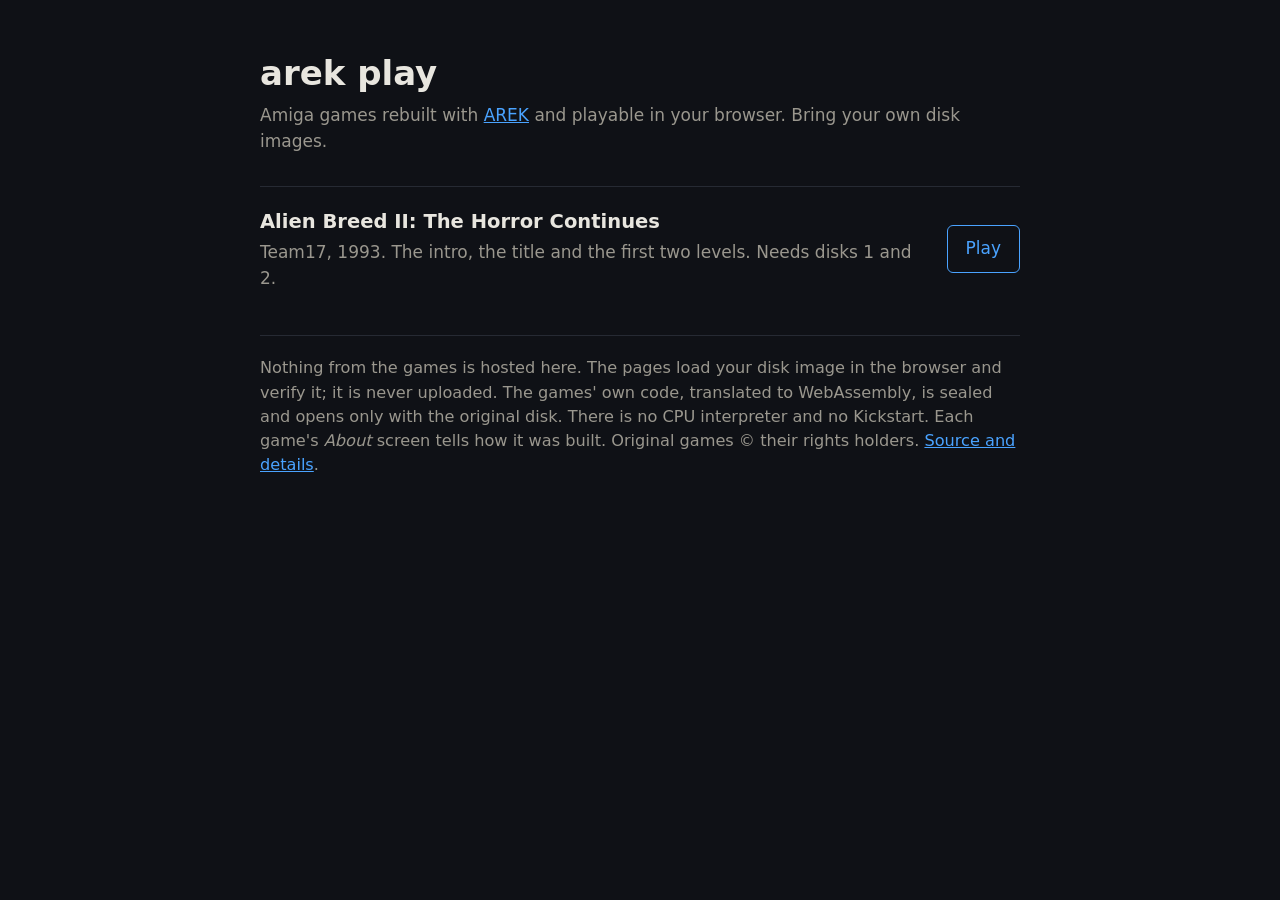
<file: index.html>
<!doctype html>
<html lang="en">
<head>
<meta charset="utf-8">
<meta name="viewport" content="width=device-width, initial-scale=1">
<title>arek play</title>
<style>
  :root { --bg: #0f1116; --ink: #e8e6df; --dim: #9a978e; --blue: #4aa3ff; --line: #262a33; }
  html, body { margin: 0; background: var(--bg); color: var(--ink); font: 17px/1.5 system-ui, -apple-system, Segoe UI, sans-serif; }
  main { max-width: 760px; margin: 0 auto; padding: 48px 16px 64px; }
  h1 { font-size: 2rem; margin: 0 0 4px; } .sub { color: var(--dim); margin: 0 0 32px; }
  .game { border-top: 1px solid var(--line); padding: 20px 0; display: grid; grid-template-columns: 1fr auto; gap: 12px 24px; align-items: center; }
  .game h2 { font-size: 1.15rem; margin: 0 0 4px; } .game p { margin: 0; color: var(--dim); }
  a.play { display: inline-block; padding: 10px 18px; border: 1px solid var(--blue); border-radius: 6px; color: var(--blue); text-decoration: none; white-space: nowrap; }
  a.play:hover { background: var(--blue); color: var(--bg); } .soon { color: var(--dim); white-space: nowrap; }
  .note { border-top: 1px solid var(--line); margin-top: 24px; padding-top: 20px; color: var(--dim); font-size: .95rem; }
  .note a { color: var(--blue); }
</style>
</head>
<body>
<main>
  <h1>arek play</h1>
  <p class="sub">Amiga games rebuilt with <a href="https://smikes75.github.io/amiga-re-kit/" style="color:var(--blue)">AREK</a> and playable in your browser. Bring your own disk images.</p>
  <div class="game"><div><h2>Alien Breed II: The Horror Continues</h2><p>Team17, 1993. The intro, the title and the first two levels. Needs disks 1 and 2.</p></div><a class="play" href="alienbreed2/">Play</a></div>
  <p class="note">Nothing from the games is hosted here. The pages load your disk image in the browser and verify it; it is never uploaded.
  The games' own code, translated to WebAssembly, is sealed and opens only with the original disk.
  There is no CPU interpreter and no Kickstart. Each game's <em>About</em> screen tells how it was built.
  Original games © their rights holders. <a href="https://github.com/smikes75/arek-play">Source and details</a>.</p>
</main>
</body>
</html>
</file>
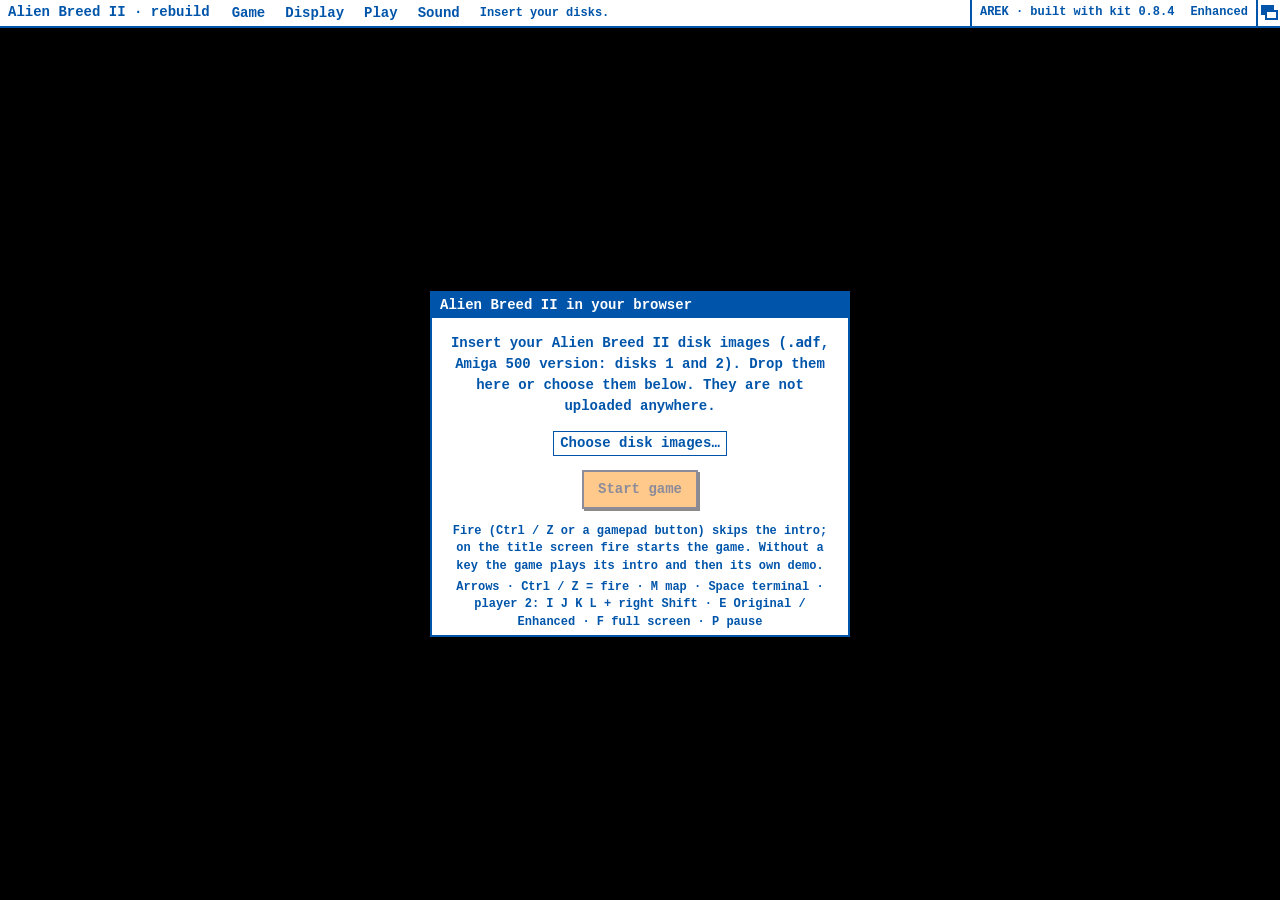
<file: alienbreed2/index.html>
<!doctype html>
<html lang="en">
<head>
<meta charset="utf-8">
<meta name="viewport" content="width=device-width,initial-scale=1">
<title>Alien Breed II · rebuild</title>
<link rel="stylesheet" href="wb.css">
<style>
/* obsah plátna na celých pixelech zařízení (kontrakt obrazu 1.4), bez rámečku a CSS zvětšení z wb.css – jako Superfrog */
.game{width:auto;max-width:none;--crt-border:0px}
#stage.nocursor,#stage.nocursor *{cursor:none}
.stall{position:absolute;left:50%;top:12px;transform:translateX(-50%);z-index:5;background:#fff;color:#0050a0;border:2px solid #0050a0;padding:6px 10px;font:12px/1.4 monospace;line-height:1.4;white-space:nowrap}
.stall button{font:inherit;margin-left:6px}
.stall.perfhint{top:auto;bottom:12px;color:#444;border-color:#888;pointer-events:none;white-space:normal;max-width:80%}
.game canvas{border:0;width:auto;height:auto}
#stage{align-content:center}
/* přechod Original/Enhanced: plátno bývá širší než plocha – vystředit i přerostlé (ne „safe“ zarovnání vlevo) a bez posuvníků */
#stage.mode-changing{place-items:center;overflow:hidden}
#ab-ver{padding:3px 8px;font-size:12px;white-space:nowrap;border-left:2px solid var(--wb-blue)}
#project-panel,#display-panel,#game-panel,#sound-panel{width:430px;max-width:calc(100vw - 8px)}
#log{white-space:pre-wrap;font:11px/1.35 "Courier New",ui-monospace,monospace;color:var(--wb-black);max-height:150px;overflow:auto;background:#eef;padding:4px 8px;margin:4px 14px;border:1px solid var(--wb-blue)}
#disks{list-style:none;margin:6px 14px;padding:0;text-align:left}
#disks li{display:flex;justify-content:space-between;gap:10px;padding:1px 0}
.disk-ok{color:#006a2a}.disk-bad{color:#a02000}
#intro.dragover{outline:3px dashed var(--wb-orange)}
#intro-progress{width:100%;max-width:360px;accent-color:var(--wb-blue)}
#about{width:560px;text-align:left}
#about p{margin:.6em 0}
#arek-support{border-top:2px solid var(--wb-blue);margin-top:10px;padding:4px 14px 8px}
#arek-support h3{font-size:14px;margin:.4em 0}
.support-row{display:flex;gap:12px;align-items:flex-start}
.support-row img{background:#fff;image-rendering:pixelated;flex:none}
.support-btn{display:inline-block;padding:3px 10px;background:var(--wb-blue);color:#fff;text-decoration:none;font-weight:bold}
@media (max-width:520px){.support-row{flex-direction:column}}
</style>
</head>
<body>
<main id="shell">
<nav id="wbbar" aria-label="Main menu">
<span class="wbname">Alien Breed II · rebuild</span>

<div class="wbmenu">
<button id="menu-project" class="wbtitle" type="button" aria-expanded="false" aria-controls="project-panel">Game</button>
<div id="project-panel" class="wbpanel" aria-labelledby="menu-project" hidden>
<button id="disks-insert" type="button" class="wbitem">Insert disks…</button>
<p class="wbnote">The page contains no game data. The game is unlocked by your own Alien Breed II disk images (ADF, disks 1 and 2); they stay in your browser.</p>
<hr>
<button id="start" type="button" class="wbitem" data-close-menu disabled>Start game</button>
<label><input id="remember" type="checkbox" checked> Remember the disks in this browser</label>
<button id="forget" type="button" class="wbitem">Forget saved disks</button>
<hr>
<button id="about-open" type="button" class="wbitem">About…</button>
</div>
</div>

<div class="wbmenu">
<button id="menu-display" class="wbtitle" type="button" aria-expanded="false" aria-controls="display-panel">Display</button>
<div id="display-panel" class="wbpanel" aria-labelledby="menu-display" hidden>
<div class="mode-picker" role="group" aria-label="Picture mode">
<button id="mode-original" class="wbitem" type="button" aria-pressed="true">Original</button>
<button id="mode-enhanced" class="wbitem" type="button" aria-pressed="false">Enhanced</button>
</div>
<p class="wbnote">E switches. Original: the game's own 320-pixel window, exactly as the Amiga drew it. Enhanced: a wider view (enemies come from beyond the old edge), smooth motion and a softer CRT. Every setting is kept per mode.</p>
<hr>
<div class="wbrow">Size <output id="zoom-value">fit</output></div>
<div class="zoom-buttons" role="group" aria-label="Picture size">
<button type="button" data-zoom="0" aria-pressed="true">fit</button>
<button type="button" data-zoom="1" aria-pressed="false">1×</button><button type="button" data-zoom="2" aria-pressed="false">2×</button><button type="button" data-zoom="3" aria-pressed="false">3×</button><button type="button" data-zoom="4" aria-pressed="false">4×</button><button type="button" data-zoom="6" aria-pressed="false">6×</button>
</div>
<div id="wb-display-host"></div>
<div id="display-extras" hidden>
<p class="wbnote">Pixel width works like the width knob of a monitor: 1.00 = square pixels, 1.04 = PAL. Smooth motion draws the play area at your display's refresh rate; the game itself still runs at 50 Hz.</p>
</div>
<hr>
<button id="fullscreen" class="wbitem" type="button" data-close-menu>Full screen <kbd>F</kbd></button>
<output id="display-status" class="wbnote" role="status"></output>
</div>
</div>

<div class="wbmenu">
<button id="menu-game" class="wbtitle" type="button" aria-expanded="false" aria-controls="game-panel">Play</button>
<div id="game-panel" class="wbpanel" aria-labelledby="menu-game" hidden>
<button id="pause" class="wbitem" type="button" data-close-menu>Pause <kbd>P</kbd></button>
<button id="restart" class="wbitem" type="button" data-close-menu>Restart <kbd>R</kbd></button>
<hr>
<label>Controller <select id="gamepad"><option value="auto">Automatic</option></select></label>
<label>Fire button <select id="gamepad-fire" disabled><option value="auto">Automatic</option></select></label>
<output id="gamepad-status" class="wbnote" role="status" hidden></output>
<p class="wbnote">A gamepad or USB joystick shows up after you press one of its buttons.</p>
<details open><summary>Controls</summary>
<p class="wbnote">Arrows or WASD = player 1, <kbd>Ctrl</kbd> / <kbd>Z</kbd> = fire. Player 2: <kbd>I</kbd> <kbd>J</kbd> <kbd>K</kbd> <kbd>L</kbd>, right <kbd>Shift</kbd> / <kbd>Enter</kbd> = fire, or a second gamepad. <kbd>M</kbd> map, <kbd>Space</kbd> Intex terminal. Gamepad: stick / d-pad, A / B / X / right trigger = fire. Touch controls appear on phones and tablets.</p>
<p class="wbnote">E: Original / Enhanced. F: full screen. P: pause. R: restart. Esc: close the menu.</p>
</details>
</div>
</div>

<div class="wbmenu">
<button id="menu-sound" class="wbtitle" type="button" aria-expanded="false" aria-controls="sound-panel">Sound</button>
<div id="sound-panel" class="wbpanel" aria-labelledby="menu-sound" hidden>
<div id="wb-sound-host"></div>
<div id="sound-extras" hidden>
<label class="wbrow"><input id="snd-plus" type="checkbox"> Enhanced sound: play sounds the game would drop, reactor hum by distance</label>
<p class="wbnote" id="snd-plus-note">The original plays 4 channels with fixed roles and drops some sounds when they collide (about 7 %). Enhanced sound moves them to a free channel. The reactor hum gets louder as you approach a working reactor, comes from its side in stereo and fades when it is destroyed. Kept per mode.</p>
<p class="wbnote">Sound starts after a click or a key press (a browser rule).</p>
</div>
</div>
</div>


<div id="wbstatus"><output id="status" role="status">Insert your disks.</output><output id="wbnotice" role="status" hidden></output></div>
<span id="ab-ver" title="Rebuild version">AREK · built with kit 0.8.4</span><span id="run-state">Enhanced</span><span class="wbgadget" aria-hidden="true"></span>
</nav>

<div id="stage">
<section id="intro" class="wbwin" aria-label="Start">
<h1 class="wbwtitle">Alien Breed II in your browser</h1>
<p>Insert your Alien Breed II disk images (<code>.adf</code>, Amiga 500 version: disks 1 and 2). Drop them here or choose them below. They are not uploaded anywhere.</p>
<ul id="disks"></ul>
<p><input id="files" type="file" accept=".adf" multiple hidden><button id="files-pick" type="button">Choose disk images…</button></p>
<p><button id="intro-start" class="primary" type="button" disabled>Start game</button></p>
<p><progress id="intro-progress" max="1" hidden></progress></p>
<p id="intro-status" role="status"></p>
<p class="wbnote">Fire (Ctrl / Z or a gamepad button) skips the intro; on the title screen fire starts the game. Without a key the game plays its intro and then its own demo.</p>
<p class="wbnote">Arrows · Ctrl / Z = fire · M map · Space terminal · player 2: I J K L + right Shift · E Original / Enhanced · F full screen · P pause</p>
</section>
<div class="game" data-crt="strong" data-mode="original" hidden>
<canvas id="screen" width="330" height="261" tabindex="0" aria-label="Alien Breed II"></canvas>
<canvas class="crt-layer" aria-hidden="true"></canvas>
</div>
</div>

<div id="about-shade" class="requester-shade" hidden>
<section id="about" class="wbwin requester" aria-label="About">
<div class="wbwtitle"><h2>About this rebuild</h2><button type="button" data-close-dialog aria-label="Close">×</button></div>
<p id="preview-end" hidden><b>Thanks for playing! This preview ends here – the full game will follow.</b></p>
<p>Alien Breed II: The Horror Continues (Team17, 1993) rebuilt for the browser from the game's own code: the 68000 code on your disks is
   statically translated to C and WebAssembly with the AREK kit, and the Amiga chipset (bus slots, Copper, Blitter, bitplanes, sprites,
   Paula) is a model checked against an emulator.</p>
<p>Measured against the original in an emulator (level 1, four 30-second runs with random joystick input): 99.9 % of the pixels match,
   the sound chip writes match in 97–100 % of the frames, and the game state matches tick by tick for the whole run in one of the
   four – in the others small CPU timing differences make the runs drift apart after 1–3 seconds. Enhanced draws a wider view from the level map and the game's own drawing, and moves smoothly at your display's rate.</p>
<p>After Start the game boots as it did from floppies: its intro, title, hall of fame and credits take about 1½ minutes and end in a demo that plays itself. Fire (Ctrl / Z or a gamepad button) skips the intro; on the title screen fire starts the game, and level 1 is reached in about 25 seconds.</p>
<p>On the way we found two bugs in the original game: explosion debris can fly through a wall and off the map (the game then reads
   memory outside the map – harmless on an Amiga), and the sound driver can mix up a sound number (a leftover high byte), which silences
   a channel. Both are handled without changing how the original plays.</p>
<p>The page contains no game data. The translated code and the start state are encrypted and only your own disks unlock them; the
   disk images never leave your computer.</p>
<p class="wbnote">Built with the <a href="https://pypi.org/project/amiga-re-kit/" target="_blank" rel="noopener">AREK kit</a>.</p>
</section>
</div>
<input id="disk-file" type="file" accept=".adf" multiple hidden aria-label="Disks">
</main>
<script src="wb-menu.js"></script>
<script src="wb-obraz.js"></script>
<script src="wb-zvuk.js"></script>
<script src="wb-nastaveni.js"></script>
<script src="wb-seal.js"></script>
<script src="arek-atn.js"></script>
<script src="content.js"></script>
<script src="pad.js"></script>
<script src="wb-touch.js"></script>
<script src="gl.js"></script>
<script src="engine.js"></script>
<script src="engine_mt.js"></script>
<script src="main.js"></script>
</body>
</html>
</file>
<file: alienbreed2/wb.css>
/* Workbench 1.3 shell: styl převzatý ze Superfrogu (SF-sonet/web/wb.css, tam z Alien Breed / Turrican II); jen vzhled, žádná herní data. */
:root{--wb-blue:#0055aa;--wb-white:#fff;--wb-black:#000020;--wb-orange:#ff8800;--bar-height:28px}
*{box-sizing:border-box}body{margin:0;background:#000;color:var(--wb-white);font:bold 14px/1.5 "Courier New",ui-monospace,monospace}
[hidden]{display:none!important}button,input,select{font:inherit}button,a,summary{cursor:pointer}
#shell{height:100dvh;min-height:200px;display:flex;flex-direction:column;background:#000;padding-top:var(--bar-height)}
#shell:fullscreen{width:100vw;height:100dvh}
#wbbar{position:fixed;top:0;left:0;right:0;z-index:20;height:var(--bar-height);display:flex;align-items:stretch;background:var(--wb-white);color:var(--wb-blue);border-bottom:2px solid var(--wb-blue);white-space:nowrap;user-select:none}
.wbname{padding:2px 12px 0 8px}.wbmenu{flex-shrink:0}.wbtitle{height:100%;padding:0 10px;background:none;border:0;color:inherit}
.wbtitle:hover,.wbtitle[aria-expanded=true]{background:var(--wb-blue);color:var(--wb-white)}
.wbtitle.ghost{opacity:.5}.wbpanel{position:fixed;top:var(--bar-height);min-width:min(300px,calc(100vw - 8px));max-width:calc(100vw - 8px);max-height:calc(100dvh - var(--bar-height) - 8px);overflow:auto;padding:4px 0;background:var(--wb-white);color:var(--wb-blue);border:2px solid var(--wb-blue);box-shadow:4px 4px 0 #000;font-size:13px;white-space:normal}
.wbwide{width:400px}.wbitem{display:block;width:100%;padding:2px 14px;border:0;background:none;color:inherit;font:inherit;text-align:left;text-decoration:none}
.wbitem:hover,.wbitem:focus-visible{background:var(--wb-blue);color:var(--wb-white)}
.wbitem[aria-pressed=true]::before{content:"✓ ";}.wbitem[aria-pressed=false]::before{content:"  ";white-space:pre}
button:disabled{opacity:.45;cursor:default}.wbitem:disabled:hover{background:none;color:inherit}
.wbpanel label,.wbrow{display:flex;align-items:center;gap:8px;padding:3px 14px}
.wbpanel label:hover{background:#dde8f4}.wbpanel label select{margin-left:auto;max-width:235px;min-width:0}.wbpanel input[type=range]{min-width:70px;flex:1;width:130px}
.wbpanel select,.wbpanel button:not(.wbitem),.wbwin button{border:1px solid var(--wb-blue);border-radius:0;background:var(--wb-white);color:var(--wb-blue)}
input[type=checkbox]{accent-color:var(--wb-blue)}.wbnote{display:block;margin:4px 0;padding:0 14px;font-size:12px;line-height:1.45;white-space:normal;overflow-wrap:anywhere}
.wbpanel hr{border:0;border-top:2px dotted var(--wb-blue);margin:5px 8px}fieldset{border:0;padding:0;margin:0}kbd{float:right;margin-left:16px;font:inherit}
.zoom-buttons{display:flex;flex-wrap:wrap;gap:4px;padding:2px 14px}.zoom-buttons button{padding:0 5px}.zoom-buttons button[aria-pressed=true]{background:var(--wb-blue);color:var(--wb-white)}
.wbpanel summary{padding:2px 14px}.wbpanel details[open]{border-top:1px dotted var(--wb-blue)}
#wbstatus{display:flex;align-items:center;flex:1;min-width:0;margin-left:auto;padding:0 10px;font-size:12px}#wbstatus output{white-space:nowrap;overflow:hidden;text-overflow:ellipsis}
#wbstatus:has(#wbnotice:not([hidden])) #status{display:none}#run-state{padding:3px 8px;font-size:12px}.wbgadget{width:24px;flex-shrink:0;border-left:2px solid var(--wb-blue);position:relative}.wbgadget::before,.wbgadget::after{content:"";position:absolute;width:9px;height:6px;border:2px solid var(--wb-blue)}.wbgadget::before{left:3px;top:5px;background:var(--wb-blue)}.wbgadget::after{left:7px;top:10px;background:var(--wb-white)}
#stage{flex:1;min-height:0;min-width:0;display:grid;grid-template-columns:minmax(0,1fr);place-items:safe center;padding:12px;overflow:auto}
.game{position:relative;width:610px;max-width:100%;line-height:0}.game canvas{display:block;width:100%;height:auto;image-rendering:pixelated;border:1px solid #888;background:#000;outline:0}
/* CRT (wb-shell obraz 1.2, amiga-re-kit WB-OBRAZ-CRT.md 2): radkovani a R/G/B maska = druhy canvas .crt-layer v pixelech zarizeni
   (kresli WBOBRAZ.drawCrt ve wb-obraz.js; CSS gradient Chromium pri dpr 1,25 / 1,5 rozmazal pres dva radky displeje), ::after jen vineta.
   --crt-on = pruhlednost (behem prechodu rezimu prolinana), vrstva zacina uvnitr 1px rameccku platna (--crt-border). */
.game .crt-layer{border:0;background:none;width:auto;position:absolute;left:var(--crt-border,1px);top:var(--crt-border,1px);pointer-events:none;image-rendering:pixelated;opacity:var(--crt-on,0);transition:opacity .36s ease-in-out}
.game::after{content:"";position:absolute;inset:0;pointer-events:none;opacity:var(--crt-on,0);transition:opacity .36s ease-in-out;box-shadow:inset 0 0 42px rgba(0,0,0,var(--crt-edge,.5))}
.game.mode-changing .crt-layer,.game.mode-changing::after{transition:none}
.game[data-crt=fine]{--crt-edge:.25}.game[data-crt=standard]{--crt-edge:.5}.game[data-crt=strong]{--crt-edge:.65}
.wbwin{width:420px;max-width:calc(100vw - 24px);background:var(--wb-white);color:var(--wb-blue);border:2px solid var(--wb-blue);box-shadow:4px 4px 0 #000;text-align:center}
.wbwtitle{display:flex;align-items:center;justify-content:space-between;margin:0;padding:2px 8px;background:var(--wb-blue);color:var(--wb-white);font-size:14px;text-align:left}.wbwtitle h2{margin:0;font:inherit}.wbwtitle button{padding:0 6px}.wbwin p{padding:0 14px}.wbwin .primary{padding:7px 14px;background:var(--wb-orange);color:var(--wb-black);border:2px solid var(--wb-black);box-shadow:2px 2px 0 #000}.primary:active{transform:translate(1px,1px)}
.requester-shade{position:fixed;inset:0;z-index:30;display:flex;align-items:safe center;justify-content:center;padding:16px;background:#0008}.requester{width:520px;max-height:calc(100dvh - 32px);overflow:auto;text-align:left}.requester .wbitem{font-size:13px;border:0}.requester .wbitem:hover,.requester .wbitem:focus-visible{color:var(--wb-white);background:var(--wb-blue)}.requester .wbitem:disabled{background:none;color:var(--wb-blue)}
#hud{padding:8px 14px;font-size:12px}.hud-grid{display:grid;grid-template-columns:repeat(2,minmax(0,1fr));gap:6px}.hud-energy{grid-column:1/-1;display:flex;gap:8px;align-items:center}.hud-energy progress{flex:1;min-width:40px;accent-color:var(--wb-blue)}.hud-state,.hud-notice{margin:5px 0}
:focus-visible{outline:2px solid var(--wb-orange);outline-offset:1px}
@media(max-width:760px){#wbstatus,#run-state,.wbgadget{display:none}.wbname{padding-right:6px}.wbtitle{padding:0 7px}}
@media(max-width:760px){#wbstatus:has(#wbnotice:not([hidden])){display:block;position:fixed;top:var(--bar-height);left:4px;right:4px;margin:0;padding:2px 6px;background:var(--wb-white);border:2px solid var(--wb-blue);pointer-events:none}}
@media(max-width:480px){:root{--bar-height:52px}#wbbar{flex-wrap:wrap;align-content:flex-start}.wbname{flex-basis:100%;height:23px;padding-top:0}.wbmenu{height:27px;flex:1}.wbtitle{width:100%;padding:0 3px;font-size:12px}#stage{padding:6px}.wbpanel label{padding-left:8px;padding-right:8px}}
@media(prefers-reduced-motion:reduce){.game::after,.game .crt-layer{transition:none}}
/* menu Obraz/Zvuk z kitu (wb-nastaveni.js): řádky jako naše položky panelu, popisek oddílu skrytý (název dává lišta) */
.wb-nastaveni-display>legend,.wb-nastaveni-sound>legend{display:none}.wb-nastaveni-row{display:flex;align-items:center;gap:8px;padding:3px 14px}.wb-nastaveni-row:hover{background:#dde8f4}
.wb-nastaveni-row.wb-menu-check{flex-direction:row-reverse;justify-content:flex-end}.wb-nastaveni-row.wb-menu-check input[type=checkbox]{margin-left:0}
.wbpanel .wb-nastaveni-row label{padding:0;flex:none;display:block}.wbpanel .wb-nastaveni-row select{margin-left:auto;max-width:235px;min-width:0}
.wbpanel .wb-nastaveni-row input[type=range]{min-width:70px;flex:1;width:130px}.wb-nastaveni-row input[type=checkbox]{margin-left:auto}
.wb-nastaveni-value{min-width:3.4em;text-align:right;font-variant-numeric:tabular-nums}
.wbpanel .wb-nastaveni-defaults{display:block;width:100%;margin-top:4px;padding:2px 14px;border:0;background:none;color:inherit;font:inherit;text-align:left}
.wbpanel .wb-nastaveni-defaults:hover,.wbpanel .wb-nastaveni-defaults:focus-visible{background:var(--wb-blue);color:var(--wb-white)}
.wb-nastaveni-extras{border-top:2px dotted var(--wb-blue);margin:5px 8px 0;padding-top:4px}
/* dotykové ovládání (touch.js): jen u dotykového zařízení nebo s ?touch; přes spodní část obrazu, poloprůhledné */
.touch{position:absolute;inset:auto 0 0 0;height:45%;display:flex;justify-content:space-between;align-items:flex-end;padding:12px;pointer-events:none;line-height:normal;touch-action:none;user-select:none;-webkit-user-select:none}
.touch-stick{pointer-events:auto;width:120px;height:120px;border-radius:50%;background:rgba(255,255,255,.12);border:2px solid rgba(255,255,255,.35);display:flex;align-items:center;justify-content:center;touch-action:none}
.touch-knob{width:52px;height:52px;border-radius:50%;background:rgba(255,255,255,.4)}
.touch-btns{pointer-events:auto;display:flex;gap:10px;align-items:flex-end}
.touch button{touch-action:none;border:2px solid rgba(255,255,255,.4);background:rgba(255,255,255,.14);color:#fff;font:bold 12px sans-serif;border-radius:50%}
.touch-fire{width:84px;height:84px}.touch-small{width:56px;height:56px;font-size:10px!important}
</file>
